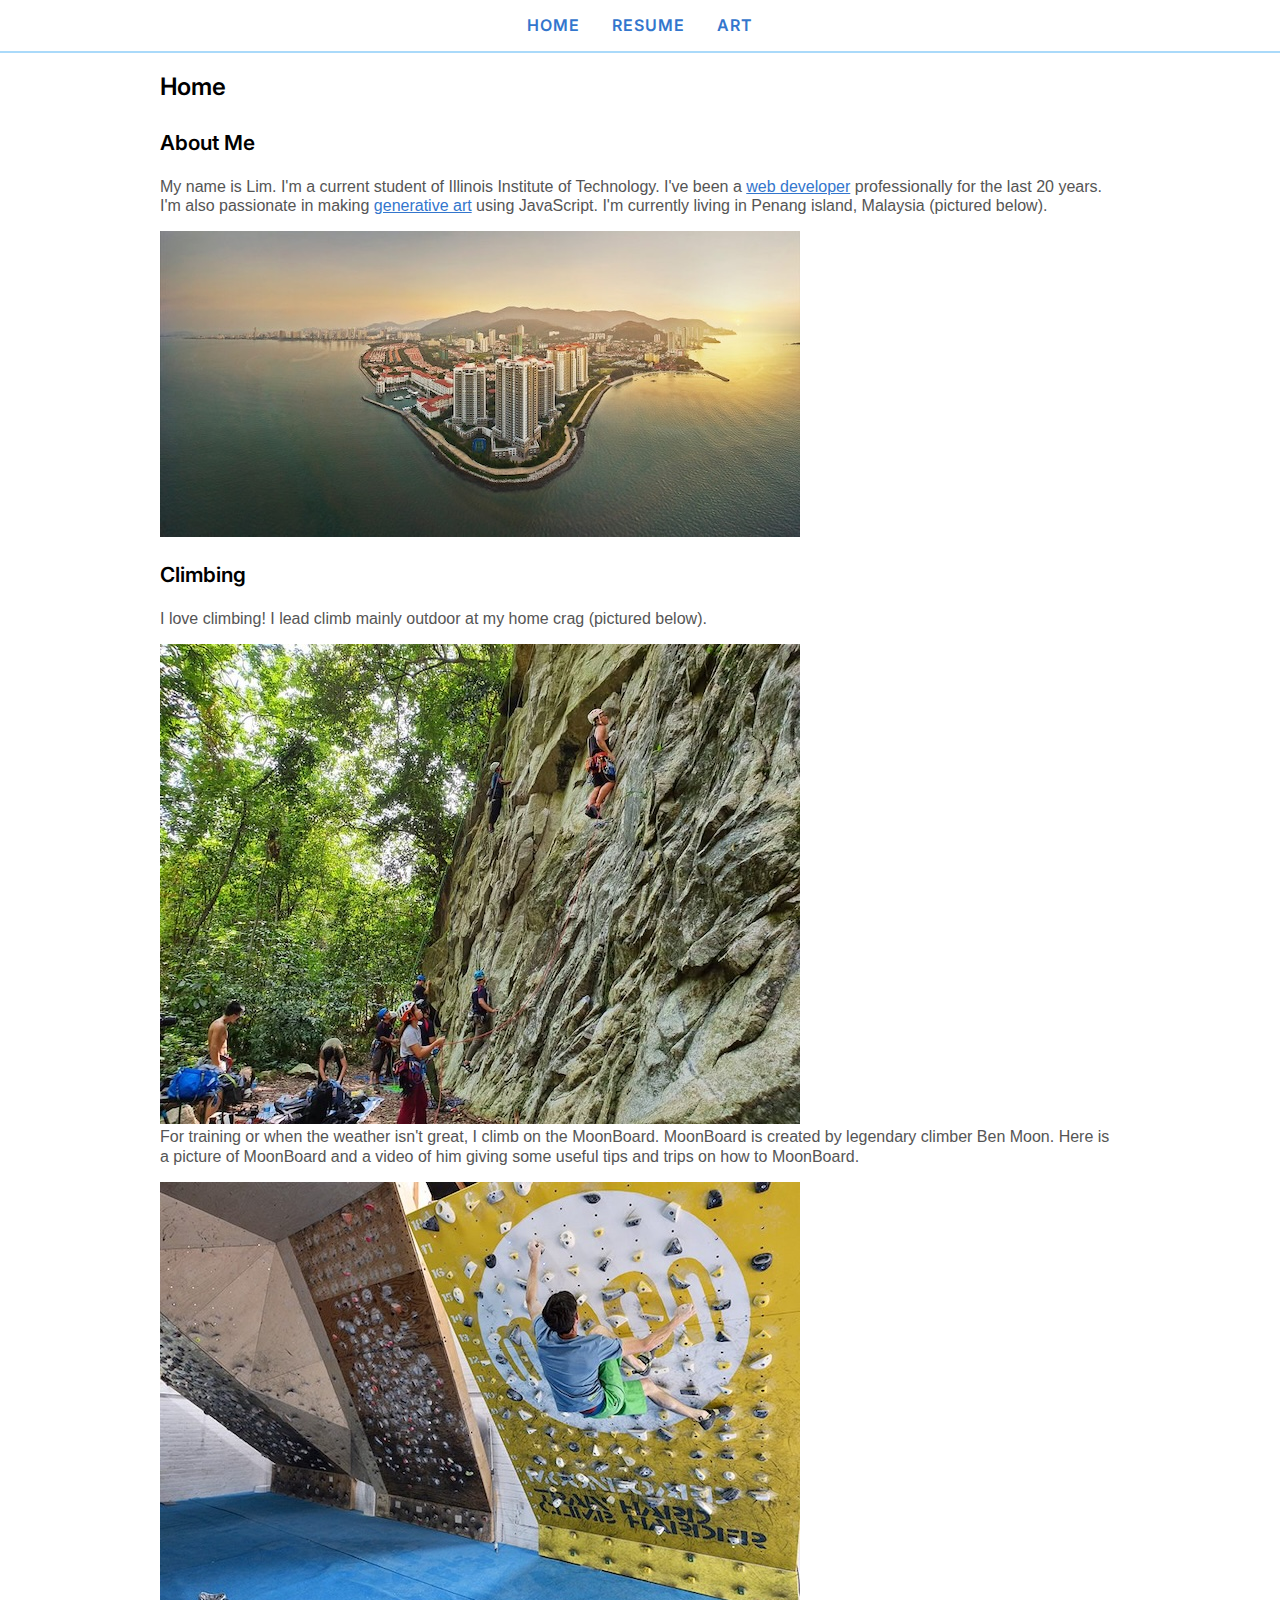
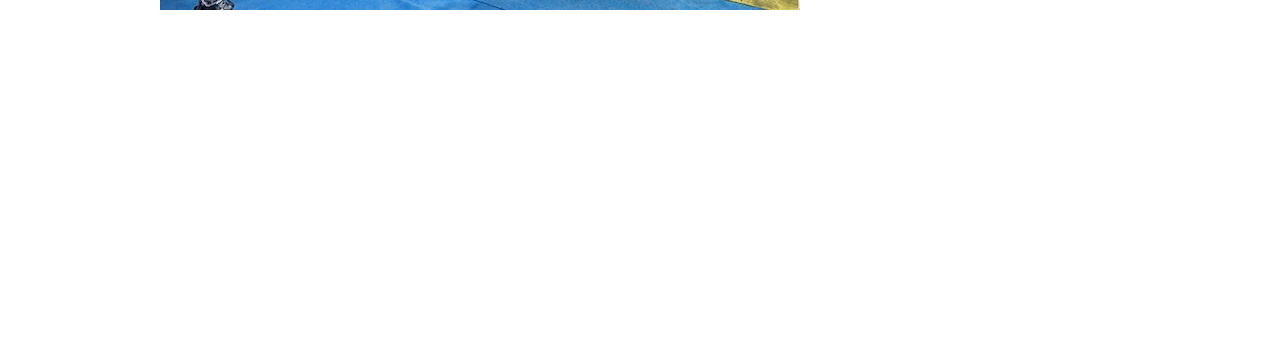
<file: index.html>
<!DOCTYPE html>
<html lang="en">

<head>
  <meta charset="utf-8">
  <title>Home</title>
  <link href="https://fonts.googleapis.com/css2?family=Inter:wght@400;500;600;700&display=swap" rel="stylesheet">
  <link rel="stylesheet" type="text/css" href="css/reset.css">
  <link rel="stylesheet" type="text/css" href="css/styles.css">
</head>

<body>
  <header>
    <nav>
      <ul>
        <li><a href="index.html">Home</a></li>
        <li><a href="resume.html">Resume</a></li>
        <li><a href="art.html">Art</a></li>
      </ul>
    </nav>    
  </header>
  <main>
    <div class="container">
    <h1>Home</h1>
    <h2>About Me</h2>
    <p>My name is Lim. I'm a current student of Illinois Institute of Technology. I've been a <a href="resume.html">web developer</a> professionally for the last 20 years. I'm also passionate in making <a href="art.html">generative art</a> using JavaScript. I'm currently living in Penang island, Malaysia (pictured below).</p>
    <img src="images/stp.jpg" alt="Penang Island Andaman View"/>
    <h2>Climbing</h2>
    <p>I love climbing! I lead climb mainly outdoor at my home crag (pictured below).</p>
    <img src="images/jesselton-park.jpg" alt="Jesselton Park Crag" />
    <p>For training or when the weather isn't great, I climb on the MoonBoard. MoonBoard is created by legendary climber Ben Moon. Here is a picture of MoonBoard and a video of him giving some useful tips and trips on how to MoonBoard.</p>
    <img src="images/moonboard.jpg" alt="MoonBoard by Ben Moon"/>
    <iframe width="560" height="315" src="https://www.youtube.com/embed/uEcKovFJ-84?si=NXVtFHBV3TM_FFv9&amp;controls=0" title="YouTube video player" frameborder="0" allow="accelerometer; autoplay; clipboard-write; encrypted-media; gyroscope; picture-in-picture; web-share" referrerpolicy="strict-origin-when-cross-origin" allowfullscreen></iframe>
    </div>
  </main>
</body>
</html>
</file>
<file: css/styles.css>
body {
  font-family: Arial, Helvetica, sans-serif;  
}

h1, h2, h3, nav {
  font-family: "Inter", serif;
  margin: 1em 0;
}

a {
  color: #3376CD;
}

.container {
  max-width: 960px;
  margin: 0 auto;
}

h1 {
  font-size: 1.5em;
  line-height: 1.5em;
  font-weight: 600;
  margin-top: 0;
}

h2 {
  font-size: 1.3em;
  line-height: 1.3em;
  font-weight: 600;
}

h3 {
  font-size: 1.2em;
  line-height: 1.2em;
  font-weight: 500;
}

p, ul {
  margin-bottom: 1em;
  line-height: 1.2em;
  color: #555;
}

img {
  max-width: 100%;
}

nav {
  border-bottom: 2px solid #AADAFA;
}

nav ul{
  margin: 1em;
  gap: 2em;
  display: flex;
  justify-content: center;
}

nav ul li a {
  text-decoration: none;
  text-transform: uppercase;
  letter-spacing: 1px;
  font-weight: 600;
}

main {
  padding: 1em 1.5em;
  padding-top: 0;
}

main ul li {
  list-style-type: square;
  margin-bottom: 0.5em;
  margin-left: 1em;
}
</file>
